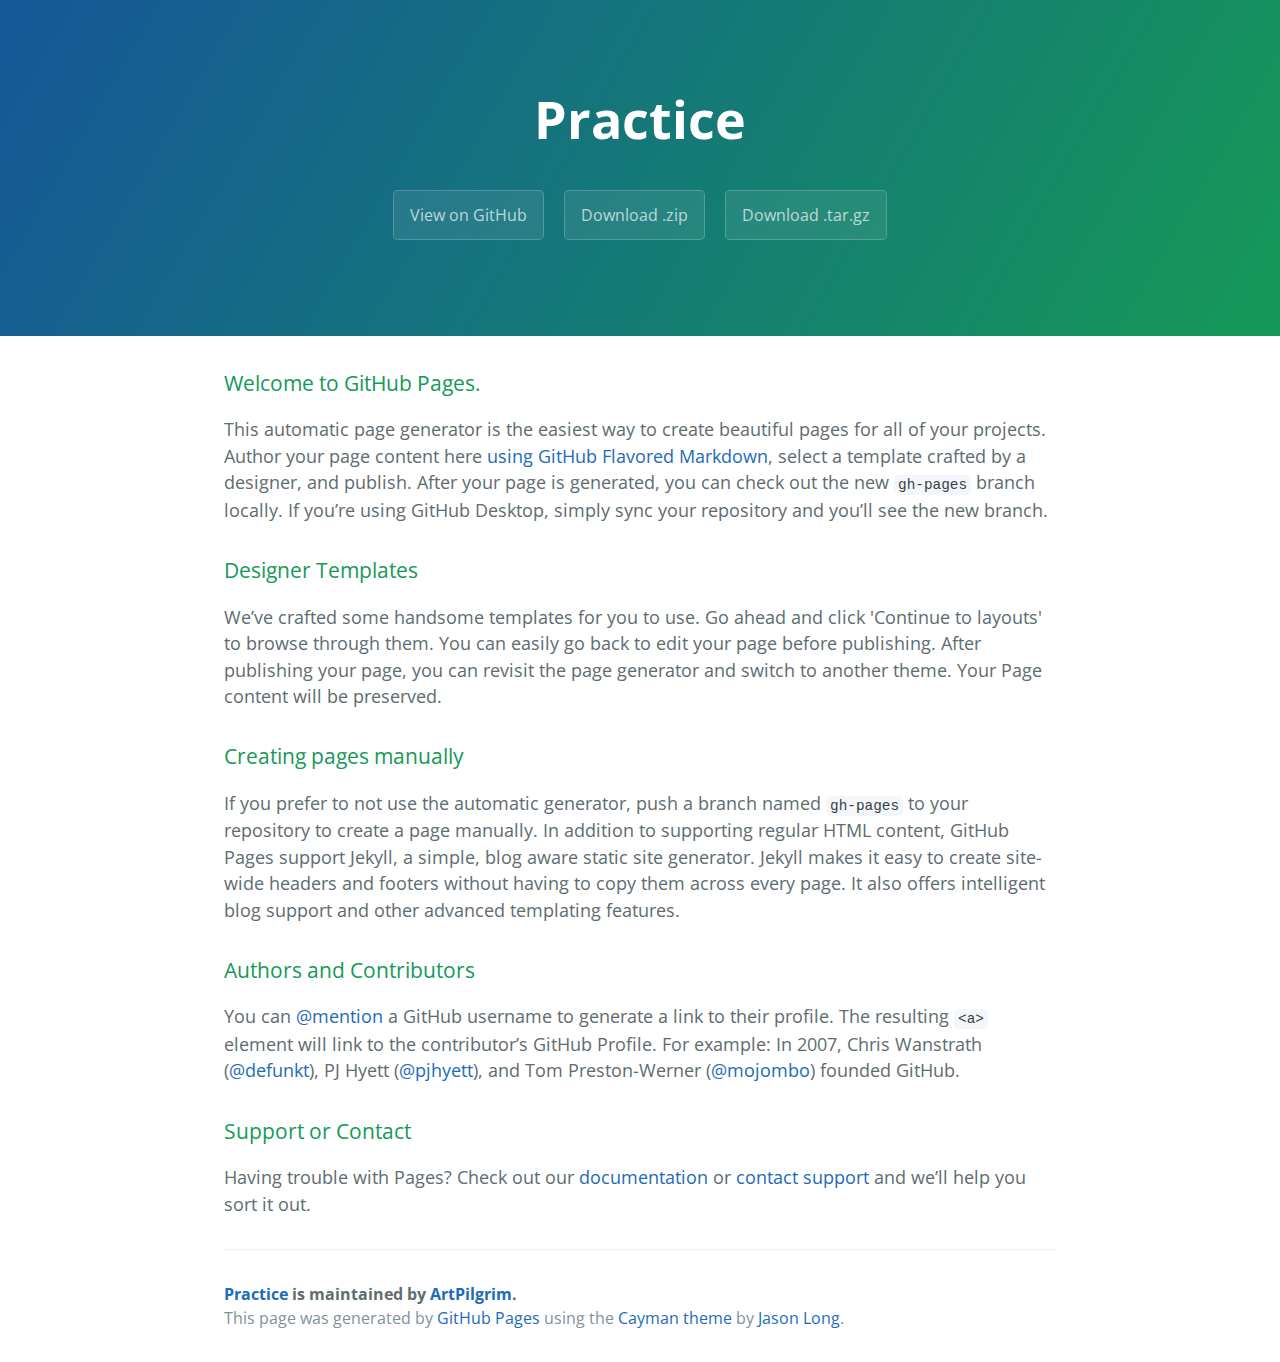
<file: index.html>
<!DOCTYPE html>
<html lang="en-us">
  <head>
    <meta charset="UTF-8">
    <title>Practice by ArtPilgrim</title>
    <meta name="viewport" content="width=device-width, initial-scale=1">
    <link rel="stylesheet" type="text/css" href="stylesheets/normalize.css" media="screen">
    <link href='https://fonts.googleapis.com/css?family=Open+Sans:400,700' rel='stylesheet' type='text/css'>
    <link rel="stylesheet" type="text/css" href="stylesheets/stylesheet.css" media="screen">
    <link rel="stylesheet" type="text/css" href="stylesheets/github-light.css" media="screen">
  </head>
  <body>
    <section class="page-header">
      <h1 class="project-name">Practice</h1>
      <h2 class="project-tagline"></h2>
      <a href="https://github.com/ArtPilgrim/practice" class="btn">View on GitHub</a>
      <a href="https://github.com/ArtPilgrim/practice/zipball/master" class="btn">Download .zip</a>
      <a href="https://github.com/ArtPilgrim/practice/tarball/master" class="btn">Download .tar.gz</a>
    </section>

    <section class="main-content">
      <h3>
<a id="welcome-to-github-pages" class="anchor" href="#welcome-to-github-pages" aria-hidden="true"><span aria-hidden="true" class="octicon octicon-link"></span></a>Welcome to GitHub Pages.</h3>

<p>This automatic page generator is the easiest way to create beautiful pages for all of your projects. Author your page content here <a href="https://guides.github.com/features/mastering-markdown/">using GitHub Flavored Markdown</a>, select a template crafted by a designer, and publish. After your page is generated, you can check out the new <code>gh-pages</code> branch locally. If you’re using GitHub Desktop, simply sync your repository and you’ll see the new branch.</p>

<h3>
<a id="designer-templates" class="anchor" href="#designer-templates" aria-hidden="true"><span aria-hidden="true" class="octicon octicon-link"></span></a>Designer Templates</h3>

<p>We’ve crafted some handsome templates for you to use. Go ahead and click 'Continue to layouts' to browse through them. You can easily go back to edit your page before publishing. After publishing your page, you can revisit the page generator and switch to another theme. Your Page content will be preserved.</p>

<h3>
<a id="creating-pages-manually" class="anchor" href="#creating-pages-manually" aria-hidden="true"><span aria-hidden="true" class="octicon octicon-link"></span></a>Creating pages manually</h3>

<p>If you prefer to not use the automatic generator, push a branch named <code>gh-pages</code> to your repository to create a page manually. In addition to supporting regular HTML content, GitHub Pages support Jekyll, a simple, blog aware static site generator. Jekyll makes it easy to create site-wide headers and footers without having to copy them across every page. It also offers intelligent blog support and other advanced templating features.</p>

<h3>
<a id="authors-and-contributors" class="anchor" href="#authors-and-contributors" aria-hidden="true"><span aria-hidden="true" class="octicon octicon-link"></span></a>Authors and Contributors</h3>

<p>You can <a href="https://help.github.com/articles/basic-writing-and-formatting-syntax/#mentioning-users-and-teams" class="user-mention">@mention</a> a GitHub username to generate a link to their profile. The resulting <code>&lt;a&gt;</code> element will link to the contributor’s GitHub Profile. For example: In 2007, Chris Wanstrath (<a href="https://github.com/defunkt" class="user-mention">@defunkt</a>), PJ Hyett (<a href="https://github.com/pjhyett" class="user-mention">@pjhyett</a>), and Tom Preston-Werner (<a href="https://github.com/mojombo" class="user-mention">@mojombo</a>) founded GitHub.</p>

<h3>
<a id="support-or-contact" class="anchor" href="#support-or-contact" aria-hidden="true"><span aria-hidden="true" class="octicon octicon-link"></span></a>Support or Contact</h3>

<p>Having trouble with Pages? Check out our <a href="https://help.github.com/pages">documentation</a> or <a href="https://github.com/contact">contact support</a> and we’ll help you sort it out.</p>

      <footer class="site-footer">
        <span class="site-footer-owner"><a href="https://github.com/ArtPilgrim/practice">Practice</a> is maintained by <a href="https://github.com/ArtPilgrim">ArtPilgrim</a>.</span>

        <span class="site-footer-credits">This page was generated by <a href="https://pages.github.com">GitHub Pages</a> using the <a href="https://github.com/jasonlong/cayman-theme">Cayman theme</a> by <a href="https://twitter.com/jasonlong">Jason Long</a>.</span>
      </footer>

    </section>

  
  </body>
</html>
</file>
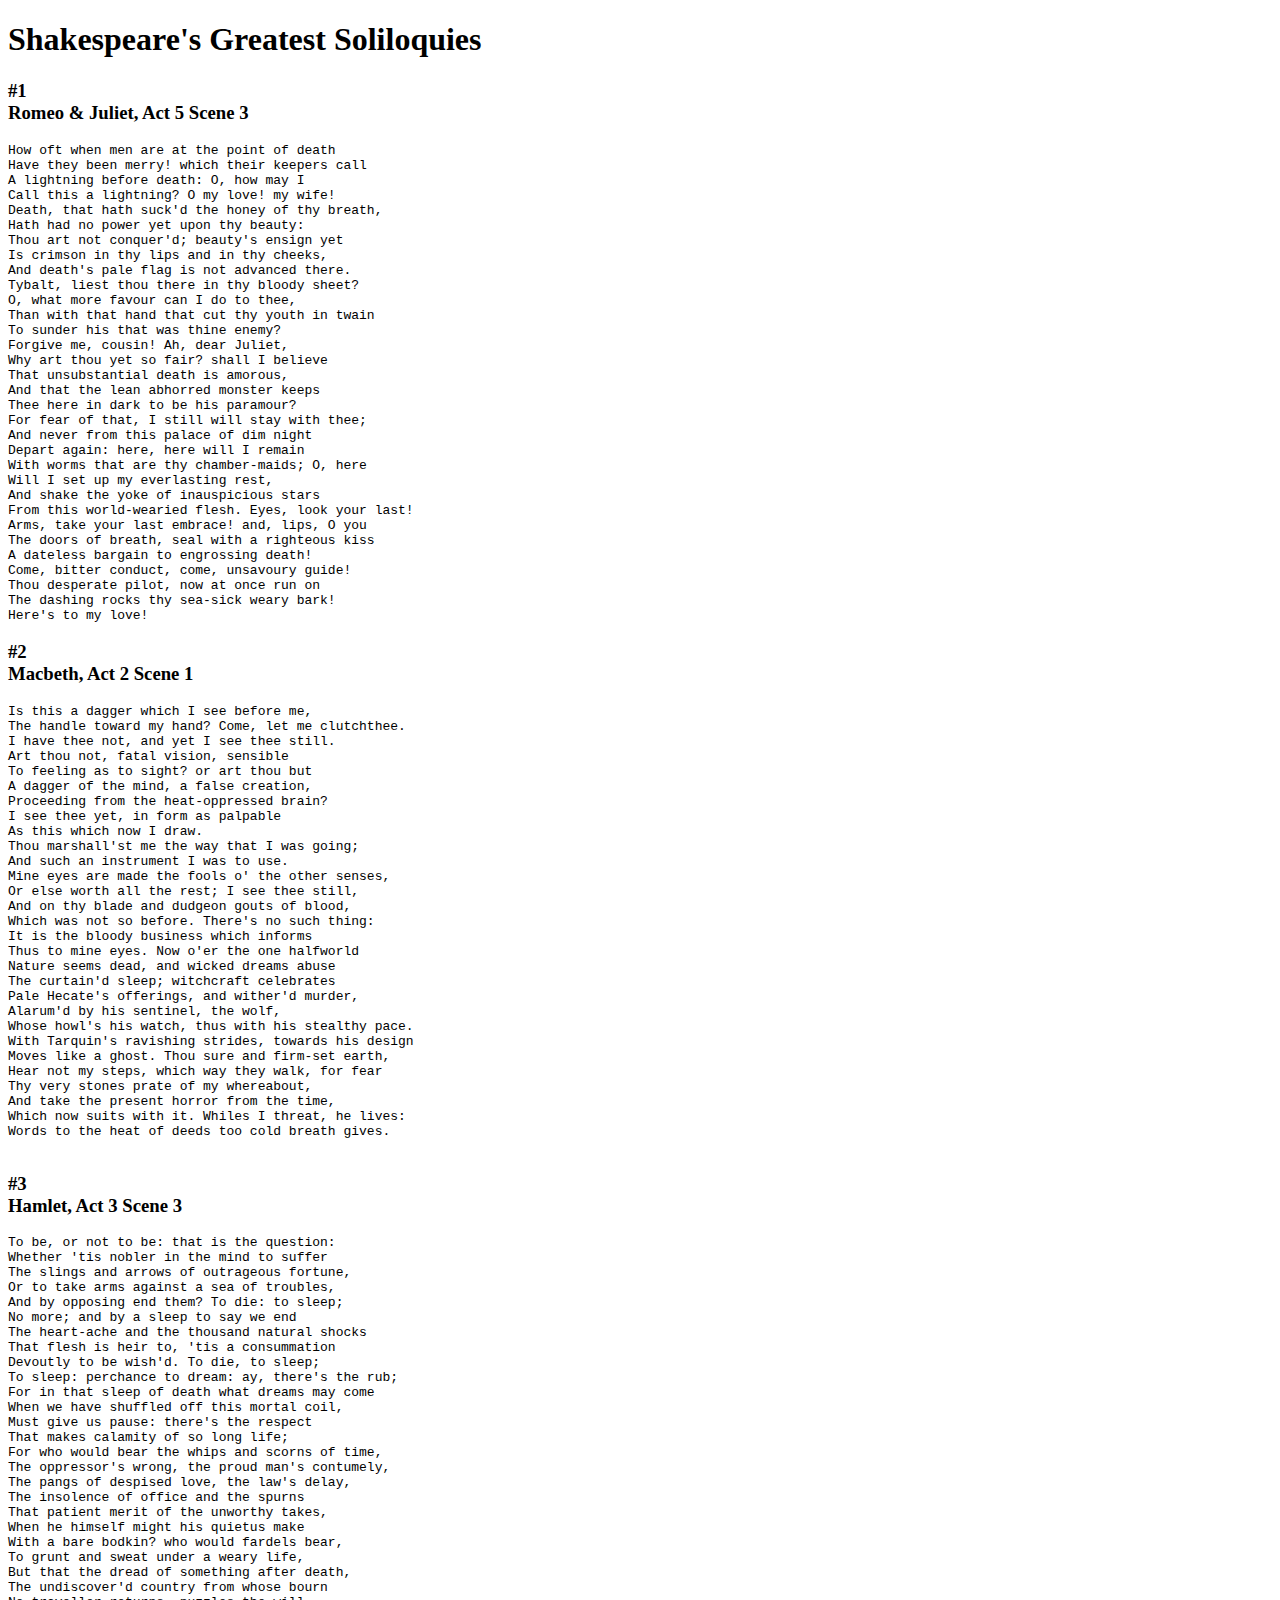
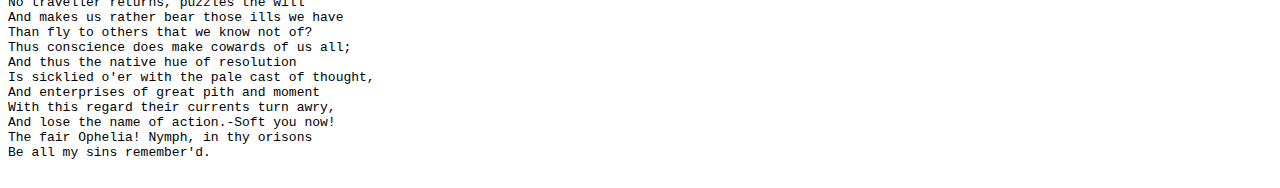
<file: mod2_solution/index.html>
<!DOCTYPE html>
<html>
<head>
  <title>Module 2 Solution</title>
  <link rel="stylesheet" type="css" href="css/style.css">
</head>
<body>
  <h1>Shakespeare's Greatest Soliloquies</h1>
    <div>
  	<section>
	  	<h3 id="title1">#1<br>Romeo &amp; Juliet, Act 5 Scene 3</h3>
	  	<pre>
How oft when men are at the point of death
Have they been merry! which their keepers call
A lightning before death: O, how may I
Call this a lightning? O my love! my wife!
Death, that hath suck'd the honey of thy breath,
Hath had no power yet upon thy beauty:
Thou art not conquer'd; beauty's ensign yet
Is crimson in thy lips and in thy cheeks,
And death's pale flag is not advanced there.
Tybalt, liest thou there in thy bloody sheet?
O, what more favour can I do to thee,
Than with that hand that cut thy youth in twain
To sunder his that was thine enemy?
Forgive me, cousin! Ah, dear Juliet,
Why art thou yet so fair? shall I believe
That unsubstantial death is amorous,
And that the lean abhorred monster keeps
Thee here in dark to be his paramour?
For fear of that, I still will stay with thee;
And never from this palace of dim night
Depart again: here, here will I remain
With worms that are thy chamber-maids; O, here
Will I set up my everlasting rest,
And shake the yoke of inauspicious stars
From this world-wearied flesh. Eyes, look your last!
Arms, take your last embrace! and, lips, O you
The doors of breath, seal with a righteous kiss
A dateless bargain to engrossing death!
Come, bitter conduct, come, unsavoury guide!
Thou desperate pilot, now at once run on
The dashing rocks thy sea-sick weary bark!
Here's to my love!</pre>
	  </section>
	</div>
	<div>
	  <section>
	  	<h3 id="title2">#2<br>Macbeth, Act 2 Scene 1</h3>
	  	<pre>
Is this a dagger which I see before me,
The handle toward my hand? Come, let me clutchthee.
I have thee not, and yet I see thee still.
Art thou not, fatal vision, sensible
To feeling as to sight? or art thou but
A dagger of the mind, a false creation,
Proceeding from the heat-oppressed brain?
I see thee yet, in form as palpable
As this which now I draw.
Thou marshall'st me the way that I was going;
And such an instrument I was to use.
Mine eyes are made the fools o' the other senses,
Or else worth all the rest; I see thee still,
And on thy blade and dudgeon gouts of blood,
Which was not so before. There's no such thing:
It is the bloody business which informs
Thus to mine eyes. Now o'er the one halfworld
Nature seems dead, and wicked dreams abuse
The curtain'd sleep; witchcraft celebrates
Pale Hecate's offerings, and wither'd murder,
Alarum'd by his sentinel, the wolf,
Whose howl's his watch, thus with his stealthy pace.
With Tarquin's ravishing strides, towards his design
Moves like a ghost. Thou sure and firm-set earth,
Hear not my steps, which way they walk, for fear
Thy very stones prate of my whereabout,
And take the present horror from the time,
Which now suits with it. Whiles I threat, he lives:
Words to the heat of deeds too cold breath gives.
	</pre>
	  </section>
	</div>
	<div id="section3">
	  <section>
	  	<h3 id="title3">#3<br>Hamlet, Act 3 Scene 3</h3>
	  	<pre>
To be, or not to be: that is the question:
Whether 'tis nobler in the mind to suffer
The slings and arrows of outrageous fortune,
Or to take arms against a sea of troubles,
And by opposing end them? To die: to sleep;
No more; and by a sleep to say we end
The heart-ache and the thousand natural shocks
That flesh is heir to, 'tis a consummation
Devoutly to be wish'd. To die, to sleep;
To sleep: perchance to dream: ay, there's the rub;
For in that sleep of death what dreams may come
When we have shuffled off this mortal coil,
Must give us pause: there's the respect
That makes calamity of so long life;
For who would bear the whips and scorns of time,
The oppressor's wrong, the proud man's contumely,
The pangs of despised love, the law's delay,
The insolence of office and the spurns
That patient merit of the unworthy takes,
When he himself might his quietus make
With a bare bodkin? who would fardels bear,
To grunt and sweat under a weary life,
But that the dread of something after death,
The undiscover'd country from whose bourn
No traveller returns, puzzles the will
And makes us rather bear those ills we have
Than fly to others that we know not of?
Thus conscience does make cowards of us all;
And thus the native hue of resolution
Is sicklied o'er with the pale cast of thought,
And enterprises of great pith and moment
With this regard their currents turn awry,
And lose the name of action.-Soft you now!
The fair Ophelia! Nymph, in thy orisons
Be all my sins remember'd.
	</pre>
	  </section>
	</div>
</body>
</html>
</file>
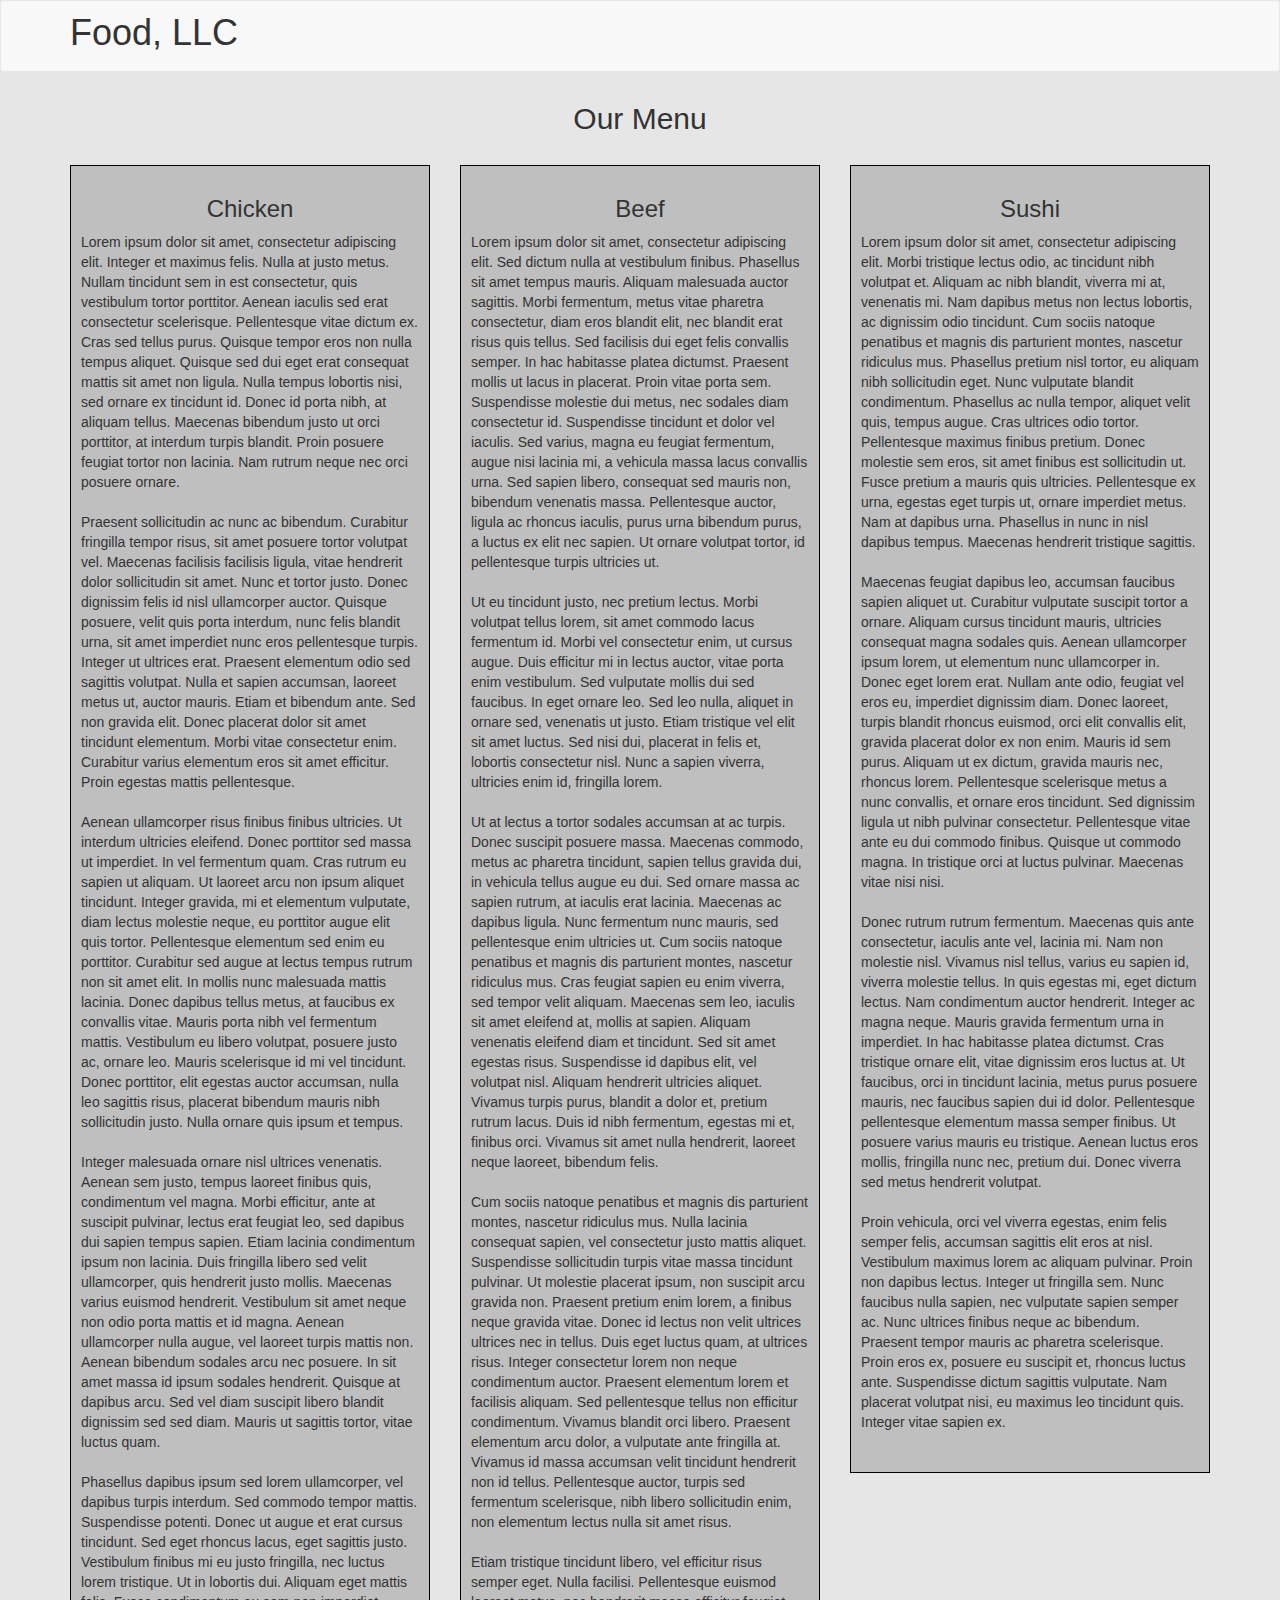
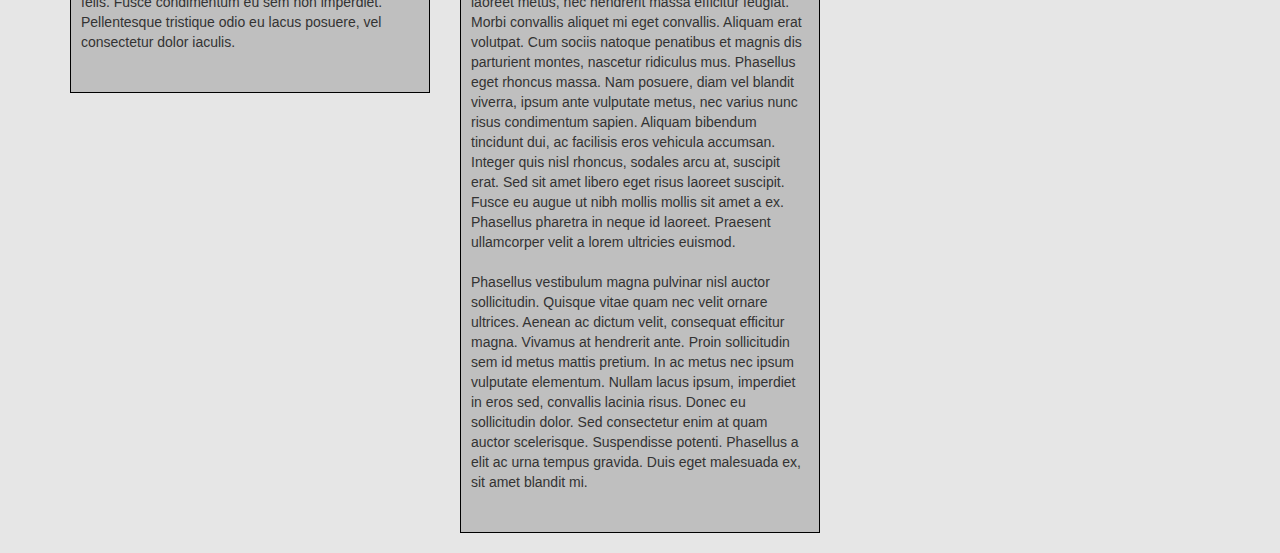
<file: mod3_solution/index.html>
<!DOCTYPE html>
<html lang="en">
<head>
	<meta charset="utf-8">
	<meta http-equiv="X-UA-Compatible" content="IE=ege">
	<meta name="viewport" content="width = device-width, initial-scale = 1">

	<title>Mod3_Solution</title>

	<link rel="stylesheet" type="text/css" href="css/bootstrap.css">
	<link rel="stylesheet" type="text/css" href="css/style.css">

</head>
<body>
	<header>
		<nav id="header-nav" class="navbar navbar-default">
			<div class="container">
				<div class="navbar-header">
					<h1>Food, LLC</h1>
				</div>

				<button type="button" class="navbar-toggle collapsed" data-toggle="collapse" data-target="#collapsable-nav" aria-expanded="false">
					<span class="glyphicon glyphicon-menu-down"></span>
				</button>
			</div>

				<div id="collapsable-nav" class="collapse navbar-collapse">
					<ul id="nav-list" class="nav navbar-nav navbar-right hidden-sm hidden-md hidden-lg">
						<li>
							<a href="#chicken">Chicken</a>
						</li>
						<li>
							<a href="#beef">Beef</a>
						</li>
						<li>
							<a href="#sushi">Sushi</a>
						</li>
					</ul>
				</div>
		</nav>
	</header>
	<div id="articles" class="container">
		<h2 class="text-center">Our Menu</h2>
		<div class="row">
			<div class="col-lg-4 col-md-4 col-sm-6 col-xs-12">
				<article id="chicken">
					<h3 class="text-center">Chicken</h3>
					<p>
		Lorem ipsum dolor sit amet, consectetur adipiscing elit. Integer et maximus felis. Nulla at justo metus. Nullam tincidunt sem in est consectetur, quis vestibulum tortor porttitor. Aenean iaculis sed erat consectetur scelerisque. Pellentesque vitae dictum ex. Cras sed tellus purus. Quisque tempor eros non nulla tempus aliquet. Quisque sed dui eget erat consequat mattis sit amet non ligula. Nulla tempus lobortis nisi, sed ornare ex tincidunt id. Donec id porta nibh, at aliquam tellus. Maecenas bibendum justo ut orci porttitor, at interdum turpis blandit. Proin posuere feugiat tortor non lacinia. Nam rutrum neque nec orci posuere ornare.<br><br>

		Praesent sollicitudin ac nunc ac bibendum. Curabitur fringilla tempor risus, sit amet posuere tortor volutpat vel. Maecenas facilisis facilisis ligula, vitae hendrerit dolor sollicitudin sit amet. Nunc et tortor justo. Donec dignissim felis id nisl ullamcorper auctor. Quisque posuere, velit quis porta interdum, nunc felis blandit urna, sit amet imperdiet nunc eros pellentesque turpis. Integer ut ultrices erat. Praesent elementum odio sed sagittis volutpat. Nulla et sapien accumsan, laoreet metus ut, auctor mauris. Etiam et bibendum ante. Sed non gravida elit. Donec placerat dolor sit amet tincidunt elementum. Morbi vitae consectetur enim. Curabitur varius elementum eros sit amet efficitur. Proin egestas mattis pellentesque.<br><br>

		Aenean ullamcorper risus finibus finibus ultricies. Ut interdum ultricies eleifend. Donec porttitor sed massa ut imperdiet. In vel fermentum quam. Cras rutrum eu sapien ut aliquam. Ut laoreet arcu non ipsum aliquet tincidunt. Integer gravida, mi et elementum vulputate, diam lectus molestie neque, eu porttitor augue elit quis tortor. Pellentesque elementum sed enim eu porttitor. Curabitur sed augue at lectus tempus rutrum non sit amet elit. In mollis nunc malesuada mattis lacinia. Donec dapibus tellus metus, at faucibus ex convallis vitae. Mauris porta nibh vel fermentum mattis. Vestibulum eu libero volutpat, posuere justo ac, ornare leo. Mauris scelerisque id mi vel tincidunt. Donec porttitor, elit egestas auctor accumsan, nulla leo sagittis risus, placerat bibendum mauris nibh sollicitudin justo. Nulla ornare quis ipsum et tempus.<br><br>

		Integer malesuada ornare nisl ultrices venenatis. Aenean sem justo, tempus laoreet finibus quis, condimentum vel magna. Morbi efficitur, ante at suscipit pulvinar, lectus erat feugiat leo, sed dapibus dui sapien tempus sapien. Etiam lacinia condimentum ipsum non lacinia. Duis fringilla libero sed velit ullamcorper, quis hendrerit justo mollis. Maecenas varius euismod hendrerit. Vestibulum sit amet neque non odio porta mattis et id magna. Aenean ullamcorper nulla augue, vel laoreet turpis mattis non. Aenean bibendum sodales arcu nec posuere. In sit amet massa id ipsum sodales hendrerit. Quisque at dapibus arcu. Sed vel diam suscipit libero blandit dignissim sed sed diam. Mauris ut sagittis tortor, vitae luctus quam.<br><br>

		Phasellus dapibus ipsum sed lorem ullamcorper, vel dapibus turpis interdum. Sed commodo tempor mattis. Suspendisse potenti. Donec ut augue et erat cursus tincidunt. Sed eget rhoncus lacus, eget sagittis justo. Vestibulum finibus mi eu justo fringilla, nec luctus lorem tristique. Ut in lobortis dui. Aliquam eget mattis felis. Fusce condimentum eu sem non imperdiet. Pellentesque tristique odio eu lacus posuere, vel consectetur dolor iaculis.<br><br></p>
				</article>
			</div>
			<div  class="col-lg-4 col-md-4 col-sm-6 col-xs-12">
				<article id="beef">
					<h3 class="text-center">Beef</h3>
					<p>
		Lorem ipsum dolor sit amet, consectetur adipiscing elit. Sed dictum nulla at vestibulum finibus. Phasellus sit amet tempus mauris. Aliquam malesuada auctor sagittis. Morbi fermentum, metus vitae pharetra consectetur, diam eros blandit elit, nec blandit erat risus quis tellus. Sed facilisis dui eget felis convallis semper. In hac habitasse platea dictumst. Praesent mollis ut lacus in placerat. Proin vitae porta sem. Suspendisse molestie dui metus, nec sodales diam consectetur id. Suspendisse tincidunt et dolor vel iaculis. Sed varius, magna eu feugiat fermentum, augue nisi lacinia mi, a vehicula massa lacus convallis urna. Sed sapien libero, consequat sed mauris non, bibendum venenatis massa. Pellentesque auctor, ligula ac rhoncus iaculis, purus urna bibendum purus, a luctus ex elit nec sapien. Ut ornare volutpat tortor, id pellentesque turpis ultricies ut.<br><br>

		Ut eu tincidunt justo, nec pretium lectus. Morbi volutpat tellus lorem, sit amet commodo lacus fermentum id. Morbi vel consectetur enim, ut cursus augue. Duis efficitur mi in lectus auctor, vitae porta enim vestibulum. Sed vulputate mollis dui sed faucibus. In eget ornare leo. Sed leo nulla, aliquet in ornare sed, venenatis ut justo. Etiam tristique vel elit sit amet luctus. Sed nisi dui, placerat in felis et, lobortis consectetur nisl. Nunc a sapien viverra, ultricies enim id, fringilla lorem.<br><br>

		Ut at lectus a tortor sodales accumsan at ac turpis. Donec suscipit posuere massa. Maecenas commodo, metus ac pharetra tincidunt, sapien tellus gravida dui, in vehicula tellus augue eu dui. Sed ornare massa ac sapien rutrum, at iaculis erat lacinia. Maecenas ac dapibus ligula. Nunc fermentum nunc mauris, sed pellentesque enim ultricies ut. Cum sociis natoque penatibus et magnis dis parturient montes, nascetur ridiculus mus. Cras feugiat sapien eu enim viverra, sed tempor velit aliquam. Maecenas sem leo, iaculis sit amet eleifend at, mollis at sapien. Aliquam venenatis eleifend diam et tincidunt. Sed sit amet egestas risus. Suspendisse id dapibus elit, vel volutpat nisl. Aliquam hendrerit ultricies aliquet. Vivamus turpis purus, blandit a dolor et, pretium rutrum lacus. Duis id nibh fermentum, egestas mi et, finibus orci. Vivamus sit amet nulla hendrerit, laoreet neque laoreet, bibendum felis.<br><br>

		Cum sociis natoque penatibus et magnis dis parturient montes, nascetur ridiculus mus. Nulla lacinia consequat sapien, vel consectetur justo mattis aliquet. Suspendisse sollicitudin turpis vitae massa tincidunt pulvinar. Ut molestie placerat ipsum, non suscipit arcu gravida non. Praesent pretium enim lorem, a finibus neque gravida vitae. Donec id lectus non velit ultrices ultrices nec in tellus. Duis eget luctus quam, at ultrices risus. Integer consectetur lorem non neque condimentum auctor. Praesent elementum lorem et facilisis aliquam. Sed pellentesque tellus non efficitur condimentum. Vivamus blandit orci libero. Praesent elementum arcu dolor, a vulputate ante fringilla at. Vivamus id massa accumsan velit tincidunt hendrerit non id tellus. Pellentesque auctor, turpis sed fermentum scelerisque, nibh libero sollicitudin enim, non elementum lectus nulla sit amet risus.<br><br>

		Etiam tristique tincidunt libero, vel efficitur risus semper eget. Nulla facilisi. Pellentesque euismod laoreet metus, nec hendrerit massa efficitur feugiat. Morbi convallis aliquet mi eget convallis. Aliquam erat volutpat. Cum sociis natoque penatibus et magnis dis parturient montes, nascetur ridiculus mus. Phasellus eget rhoncus massa. Nam posuere, diam vel blandit viverra, ipsum ante vulputate metus, nec varius nunc risus condimentum sapien. Aliquam bibendum tincidunt dui, ac facilisis eros vehicula accumsan. Integer quis nisl rhoncus, sodales arcu at, suscipit erat. Sed sit amet libero eget risus laoreet suscipit. Fusce eu augue ut nibh mollis mollis sit amet a ex. Phasellus pharetra in neque id laoreet. Praesent ullamcorper velit a lorem ultricies euismod.<br><br>

		Phasellus vestibulum magna pulvinar nisl auctor sollicitudin. Quisque vitae quam nec velit ornare ultrices. Aenean ac dictum velit, consequat efficitur magna. Vivamus at hendrerit ante. Proin sollicitudin sem id metus mattis pretium. In ac metus nec ipsum vulputate elementum. Nullam lacus ipsum, imperdiet in eros sed, convallis lacinia risus. Donec eu sollicitudin dolor. Sed consectetur enim at quam auctor scelerisque. Suspendisse potenti. Phasellus a elit ac urna tempus gravida. Duis eget malesuada ex, sit amet blandit mi.<br><br></p>
				</article>
			</div>
			<div  class="col-lg-4 col-md-4 col-sm-12 col-xs-12">
				<article id="sushi">
					<h3 class="text-center">Sushi</h3>
					<p>
		Lorem ipsum dolor sit amet, consectetur adipiscing elit. Morbi tristique lectus odio, ac tincidunt nibh volutpat et. Aliquam ac nibh blandit, viverra mi at, venenatis mi. Nam dapibus metus non lectus lobortis, ac dignissim odio tincidunt. Cum sociis natoque penatibus et magnis dis parturient montes, nascetur ridiculus mus. Phasellus pretium nisl tortor, eu aliquam nibh sollicitudin eget. Nunc vulputate blandit condimentum. Phasellus ac nulla tempor, aliquet velit quis, tempus augue. Cras ultrices odio tortor. Pellentesque maximus finibus pretium. Donec molestie sem eros, sit amet finibus est sollicitudin ut. Fusce pretium a mauris quis ultricies. Pellentesque ex urna, egestas eget turpis ut, ornare imperdiet metus. Nam at dapibus urna. Phasellus in nunc in nisl dapibus tempus. Maecenas hendrerit tristique sagittis.<br><br>

		Maecenas feugiat dapibus leo, accumsan faucibus sapien aliquet ut. Curabitur vulputate suscipit tortor a ornare. Aliquam cursus tincidunt mauris, ultricies consequat magna sodales quis. Aenean ullamcorper ipsum lorem, ut elementum nunc ullamcorper in. Donec eget lorem erat. Nullam ante odio, feugiat vel eros eu, imperdiet dignissim diam. Donec laoreet, turpis blandit rhoncus euismod, orci elit convallis elit, gravida placerat dolor ex non enim. Mauris id sem purus. Aliquam ut ex dictum, gravida mauris nec, rhoncus lorem. Pellentesque scelerisque metus a nunc convallis, et ornare eros tincidunt. Sed dignissim ligula ut nibh pulvinar consectetur. Pellentesque vitae ante eu dui commodo finibus. Quisque ut commodo magna. In tristique orci at luctus pulvinar. Maecenas vitae nisi nisi.<br><br>

		Donec rutrum rutrum fermentum. Maecenas quis ante consectetur, iaculis ante vel, lacinia mi. Nam non molestie nisl. Vivamus nisl tellus, varius eu sapien id, viverra molestie tellus. In quis egestas mi, eget dictum lectus. Nam condimentum auctor hendrerit. Integer ac magna neque. Mauris gravida fermentum urna in imperdiet. In hac habitasse platea dictumst. Cras tristique ornare elit, vitae dignissim eros luctus at. Ut faucibus, orci in tincidunt lacinia, metus purus posuere mauris, nec faucibus sapien dui id dolor. Pellentesque pellentesque elementum massa semper finibus. Ut posuere varius mauris eu tristique. Aenean luctus eros mollis, fringilla nunc nec, pretium dui. Donec viverra sed metus hendrerit volutpat.<br><br>

		Proin vehicula, orci vel viverra egestas, enim felis semper felis, accumsan sagittis elit eros at nisl. Vestibulum maximus lorem ac aliquam pulvinar. Proin non dapibus lectus. Integer ut fringilla sem. Nunc faucibus nulla sapien, nec vulputate sapien semper ac. Nunc ultrices finibus neque ac bibendum. Praesent tempor mauris ac pharetra scelerisque. Proin eros ex, posuere eu suscipit et, rhoncus luctus ante. Suspendisse dictum sagittis vulputate. Nam placerat volutpat nisi, eu maximus leo tincidunt quis. Integer vitae sapien ex.<br><br></p>
				</article>
			</div>
		</div>
	</div>
	<script src="js/jquery-2.2.3.min.js"></script>
	<script src="js/bootstrap.min.js"></script>
</body>
</html>
</file>
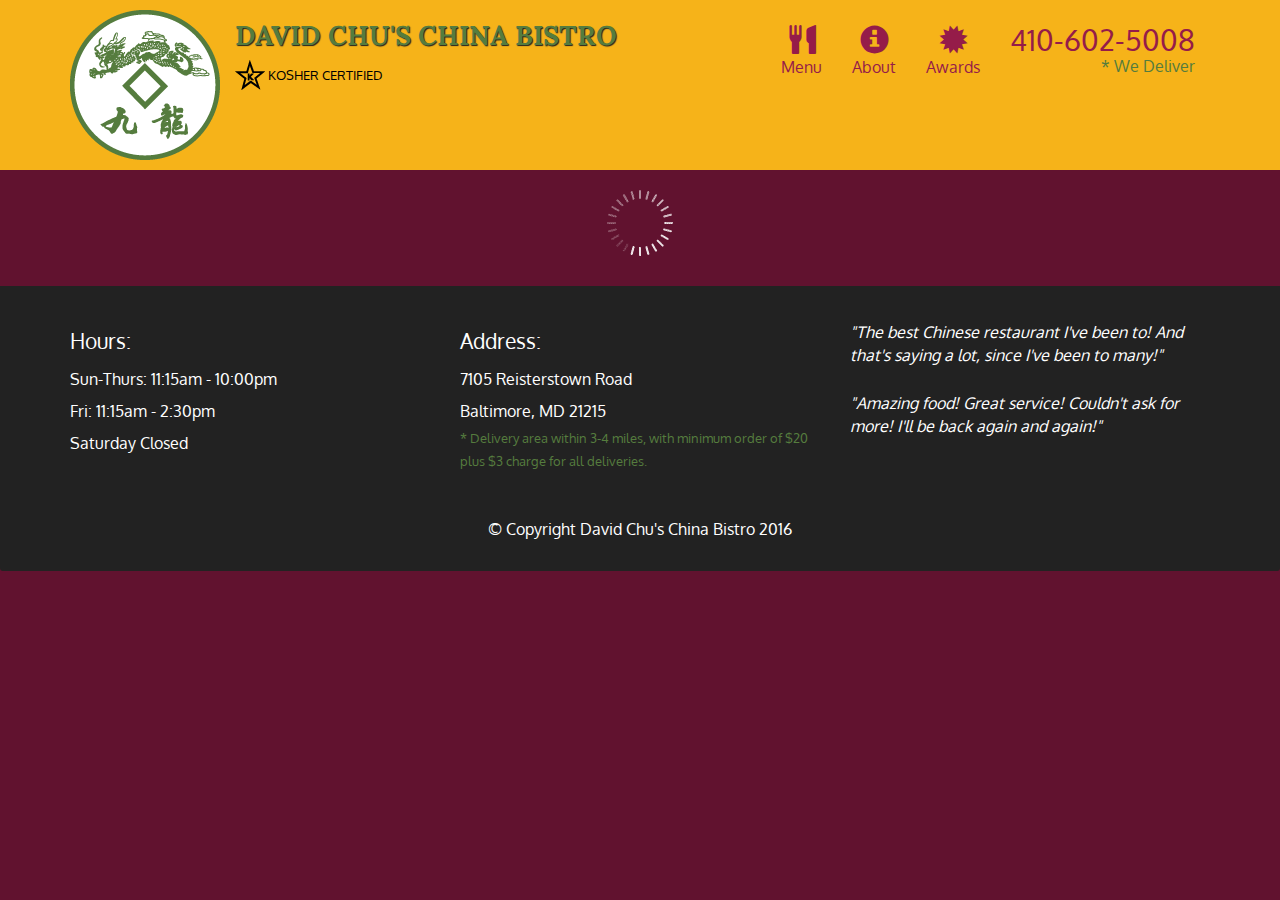
<file: mod4_solution/index.html>
<!doctype html>
<html lang="en">
  <head>
    <meta charset="utf-8">
    <meta http-equiv="X-UA-Compatible" content="IE=edge">
    <meta name="viewport" content="width=device-width, initial-scale=1">
    <title>David Chu's China Bistro</title>
    <link rel="stylesheet" href="css/bootstrap.min.css">
    <link rel="stylesheet" href="css/styles.css">
    <link href='https://fonts.googleapis.com/css?family=Oxygen:400,300,700' rel='stylesheet' type='text/css'>
    <link href='https://fonts.googleapis.com/css?family=Lora' rel='stylesheet' type='text/css'>
  </head>
<body>
  <header>
    <nav id="header-nav" class="navbar navbar-default">
      <div class="container">
        <div class="navbar-header">
          <a href="index.html" class="pull-left visible-md visible-lg">
            <div id="logo-img" alt="Logo image"></div>
          </a>

          <div class="navbar-brand">
            <a href="index.html"><h1>David Chu's China Bistro</h1></a>
            <p>
              <img src="images/star-k-logo.png" alt="Kosher certification">
              <span>Kosher Certified</span>
            </p>
          </div>

          <button id="navbarToggle" type="button" class="navbar-toggle collapsed" data-toggle="collapse" data-target="#collapsable-nav" aria-expanded="false">
            <span class="sr-only">Toggle navigation</span>
            <span class="icon-bar"></span>
            <span class="icon-bar"></span>
            <span class="icon-bar"></span>
          </button>
        </div>
        
        <div id="collapsable-nav" class="collapse navbar-collapse">
           <ul id="nav-list" class="nav navbar-nav navbar-right">
            <li id="navHomeButton" class="visible-xs active">
              <a href="index.html">
                <span class="glyphicon glyphicon-home"></span> Home</a>
            </li>
            <li id="navMenuButton">
              <a href="#" onclick="$dc.loadMenuCategories();">
                <span class="glyphicon glyphicon-cutlery"></span><br class="hidden-xs"> Menu</a>
            </li>
            <li>
              <a href="#">
                <span class="glyphicon glyphicon-info-sign"></span><br class="hidden-xs"> About</a>
            </li>
            <li>
              <a href="#">
                <span class="glyphicon glyphicon-certificate"></span><br class="hidden-xs"> Awards</a>
            </li>
            <li id="phone" class="hidden-xs">
              <a href="tel:410-602-5008">
                <span>410-602-5008</span></a><div>* We Deliver</div>
            </li>
          </ul><!-- #nav-list -->
        </div><!-- .collapse .navbar-collapse -->
      </div><!-- .container -->
    </nav><!-- #header-nav -->
  </header>

  <div id="call-btn" class="visible-xs">
    <a class="btn" href="tel:410-602-5008">
    <span class="glyphicon glyphicon-earphone"></span>
    410-602-5008
    </a>
  </div>
  <div id="xs-deliver" class="text-center visible-xs">* We Deliver</div>

  <div id="main-content" class="container"></div>

  <footer class="panel-footer">
    <div class="container">
      <div class="row">
        <section id="hours" class="col-sm-4">
          <span>Hours:</span><br>
          Sun-Thurs: 11:15am - 10:00pm<br>
          Fri: 11:15am - 2:30pm<br>
          Saturday Closed
          <hr class="visible-xs">
        </section>
        <section id="address" class="col-sm-4">
          <span>Address:</span><br>
          7105 Reisterstown Road<br>
          Baltimore, MD 21215
          <p>* Delivery area within 3-4 miles, with minimum order of $20 plus $3 charge for all deliveries.</p>
          <hr class="visible-xs">
        </section>
        <section id="testimonials" class="col-sm-4">
          <p>"The best Chinese restaurant I've been to! And that's saying a lot, since I've been to many!"</p>
          <p>"Amazing food! Great service! Couldn't ask for more! I'll be back again and again!"</p>
        </section>
      </div>
      <div class="text-center">&copy; Copyright David Chu's China Bistro 2016</div>
    </div>
  </footer>

  <!-- jQuery (Bootstrap JS plugins depend on it) -->
  <script src="js/jquery-2.1.4.min.js"></script>
  <script src="js/bootstrap.min.js"></script>
  <script src="js/ajax-utils.js"></script>
  <script src="js/script.js"></script>
</body>
</html>
</file>
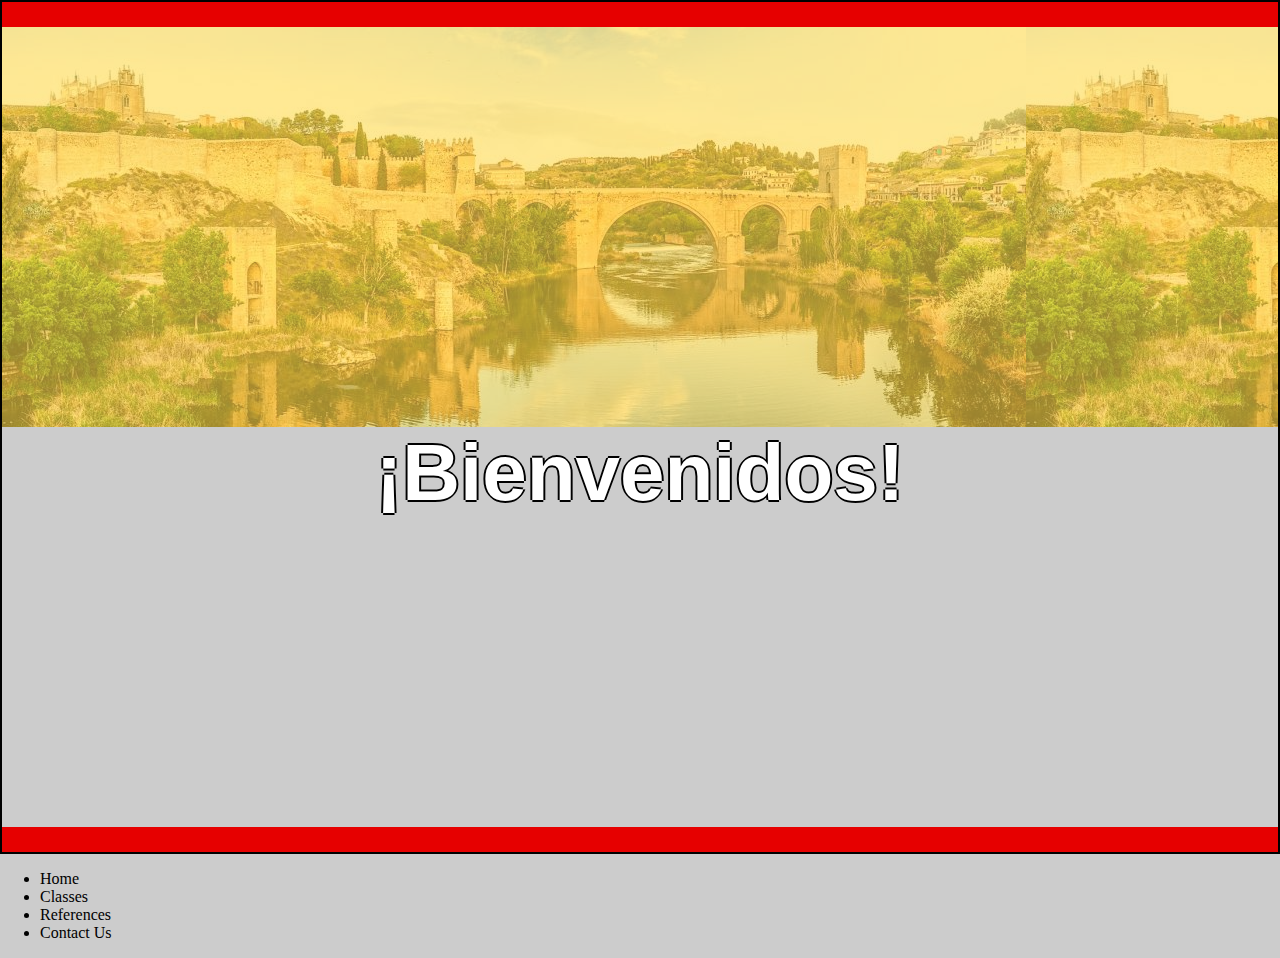
<file: SpanishGames/SpanishGames.html>
<!DOCTYPE html lang="en-US">
<html>
<head>
    <title>Learn Spanish with Games!</title>
    <meta charset="utf-8">
    <link rel="stylesheet" type="text/css" href="style.css">
</head>
	<body>
	  <header>
	  	<div id="flagtop"></div>
	  	<div id="layer"></div>
	  	<div id="flagmid"></div>
	  	<h1 id="text">&iexcl;Bienvenidos!</h1>
	  	<div id="flagbottom"></div>
	  </header>
	  <nav>
	  	<ul>
	  		<li>Home</li>
	  		<li>Classes</li>
	  		<li>References</li>
	  		<li>Contact Us</li>
	  	</ul>
	  </nav>
	</body>
</html>
</file>
<file: stylesheets/stylesheet.css>
* {
  box-sizing: border-box; }

body {
  padding: 0;
  margin: 0;
  font-family: "Open Sans", "Helvetica Neue", Helvetica, Arial, sans-serif;
  font-size: 16px;
  line-height: 1.5;
  color: #606c71; }

a {
  color: #1e6bb8;
  text-decoration: none; }
  a:hover {
    text-decoration: underline; }

.btn {
  display: inline-block;
  margin-bottom: 1rem;
  color: rgba(255, 255, 255, 0.7);
  background-color: rgba(255, 255, 255, 0.08);
  border-color: rgba(255, 255, 255, 0.2);
  border-style: solid;
  border-width: 1px;
  border-radius: 0.3rem;
  transition: color 0.2s, background-color 0.2s, border-color 0.2s; }
  .btn + .btn {
    margin-left: 1rem; }

.btn:hover {
  color: rgba(255, 255, 255, 0.8);
  text-decoration: none;
  background-color: rgba(255, 255, 255, 0.2);
  border-color: rgba(255, 255, 255, 0.3); }

@media screen and (min-width: 64em) {
  .btn {
    padding: 0.75rem 1rem; } }

@media screen and (min-width: 42em) and (max-width: 64em) {
  .btn {
    padding: 0.6rem 0.9rem;
    font-size: 0.9rem; } }

@media screen and (max-width: 42em) {
  .btn {
    display: block;
    width: 100%;
    padding: 0.75rem;
    font-size: 0.9rem; }
    .btn + .btn {
      margin-top: 1rem;
      margin-left: 0; } }

.page-header {
  color: #fff;
  text-align: center;
  background-color: #159957;
  background-image: linear-gradient(120deg, #155799, #159957); }

@media screen and (min-width: 64em) {
  .page-header {
    padding: 5rem 6rem; } }

@media screen and (min-width: 42em) and (max-width: 64em) {
  .page-header {
    padding: 3rem 4rem; } }

@media screen and (max-width: 42em) {
  .page-header {
    padding: 2rem 1rem; } }

.project-name {
  margin-top: 0;
  margin-bottom: 0.1rem; }

@media screen and (min-width: 64em) {
  .project-name {
    font-size: 3.25rem; } }

@media screen and (min-width: 42em) and (max-width: 64em) {
  .project-name {
    font-size: 2.25rem; } }

@media screen and (max-width: 42em) {
  .project-name {
    font-size: 1.75rem; } }

.project-tagline {
  margin-bottom: 2rem;
  font-weight: normal;
  opacity: 0.7; }

@media screen and (min-width: 64em) {
  .project-tagline {
    font-size: 1.25rem; } }

@media screen and (min-width: 42em) and (max-width: 64em) {
  .project-tagline {
    font-size: 1.15rem; } }

@media screen and (max-width: 42em) {
  .project-tagline {
    font-size: 1rem; } }

.main-content :first-child {
  margin-top: 0; }
.main-content img {
  max-width: 100%; }
.main-content h1, .main-content h2, .main-content h3, .main-content h4, .main-content h5, .main-content h6 {
  margin-top: 2rem;
  margin-bottom: 1rem;
  font-weight: normal;
  color: #159957; }
.main-content p {
  margin-bottom: 1em; }
.main-content code {
  padding: 2px 4px;
  font-family: Consolas, "Liberation Mono", Menlo, Courier, monospace;
  font-size: 0.9rem;
  color: #383e41;
  background-color: #f3f6fa;
  border-radius: 0.3rem; }
.main-content pre {
  padding: 0.8rem;
  margin-top: 0;
  margin-bottom: 1rem;
  font: 1rem Consolas, "Liberation Mono", Menlo, Courier, monospace;
  color: #567482;
  word-wrap: normal;
  background-color: #f3f6fa;
  border: solid 1px #dce6f0;
  border-radius: 0.3rem; }
  .main-content pre > code {
    padding: 0;
    margin: 0;
    font-size: 0.9rem;
    color: #567482;
    word-break: normal;
    white-space: pre;
    background: transparent;
    border: 0; }
.main-content .highlight {
  margin-bottom: 1rem; }
  .main-content .highlight pre {
    margin-bottom: 0;
    word-break: normal; }
.main-content .highlight pre, .main-content pre {
  padding: 0.8rem;
  overflow: auto;
  font-size: 0.9rem;
  line-height: 1.45;
  border-radius: 0.3rem; }
.main-content pre code, .main-content pre tt {
  display: inline;
  max-width: initial;
  padding: 0;
  margin: 0;
  overflow: initial;
  line-height: inherit;
  word-wrap: normal;
  background-color: transparent;
  border: 0; }
  .main-content pre code:before, .main-content pre code:after, .main-content pre tt:before, .main-content pre tt:after {
    content: normal; }
.main-content ul, .main-content ol {
  margin-top: 0; }
.main-content blockquote {
  padding: 0 1rem;
  margin-left: 0;
  color: #819198;
  border-left: 0.3rem solid #dce6f0; }
  .main-content blockquote > :first-child {
    margin-top: 0; }
  .main-content blockquote > :last-child {
    margin-bottom: 0; }
.main-content table {
  display: block;
  width: 100%;
  overflow: auto;
  word-break: normal;
  word-break: keep-all; }
  .main-content table th {
    font-weight: bold; }
  .main-content table th, .main-content table td {
    padding: 0.5rem 1rem;
    border: 1px solid #e9ebec; }
.main-content dl {
  padding: 0; }
  .main-content dl dt {
    padding: 0;
    margin-top: 1rem;
    font-size: 1rem;
    font-weight: bold; }
  .main-content dl dd {
    padding: 0;
    margin-bottom: 1rem; }
.main-content hr {
  height: 2px;
  padding: 0;
  margin: 1rem 0;
  background-color: #eff0f1;
  border: 0; }

@media screen and (min-width: 64em) {
  .main-content {
    max-width: 64rem;
    padding: 2rem 6rem;
    margin: 0 auto;
    font-size: 1.1rem; } }

@media screen and (min-width: 42em) and (max-width: 64em) {
  .main-content {
    padding: 2rem 4rem;
    font-size: 1.1rem; } }

@media screen and (max-width: 42em) {
  .main-content {
    padding: 2rem 1rem;
    font-size: 1rem; } }

.site-footer {
  padding-top: 2rem;
  margin-top: 2rem;
  border-top: solid 1px #eff0f1; }

.site-footer-owner {
  display: block;
  font-weight: bold; }

.site-footer-credits {
  color: #819198; }

@media screen and (min-width: 64em) {
  .site-footer {
    font-size: 1rem; } }

@media screen and (min-width: 42em) and (max-width: 64em) {
  .site-footer {
    font-size: 1rem; } }

@media screen and (max-width: 42em) {
  .site-footer {
    font-size: 0.9rem; } }
</file>
<file: stylesheets/github-light.css>
/*
The MIT License (MIT)

Copyright (c) 2015 GitHub, Inc.

Permission is hereby granted, free of charge, to any person obtaining a copy
of this software and associated documentation files (the "Software"), to deal
in the Software without restriction, including without limitation the rights
to use, copy, modify, merge, publish, distribute, sublicense, and/or sell
copies of the Software, and to permit persons to whom the Software is
furnished to do so, subject to the following conditions:

The above copyright notice and this permission notice shall be included in all
copies or substantial portions of the Software.

THE SOFTWARE IS PROVIDED "AS IS", WITHOUT WARRANTY OF ANY KIND, EXPRESS OR
IMPLIED, INCLUDING BUT NOT LIMITED TO THE WARRANTIES OF MERCHANTABILITY,
FITNESS FOR A PARTICULAR PURPOSE AND NONINFRINGEMENT. IN NO EVENT SHALL THE
AUTHORS OR COPYRIGHT HOLDERS BE LIABLE FOR ANY CLAIM, DAMAGES OR OTHER
LIABILITY, WHETHER IN AN ACTION OF CONTRACT, TORT OR OTHERWISE, ARISING FROM,
OUT OF OR IN CONNECTION WITH THE SOFTWARE OR THE USE OR OTHER DEALINGS IN THE
SOFTWARE.

*/

.pl-c /* comment */ {
  color: #969896;
}

.pl-c1      /* constant, markup.raw, meta.diff.header, meta.module-reference, meta.property-name, support, support.constant, support.variable, variable.other.constant */,
.pl-s .pl-v /* string variable */ {
  color: #0086b3;
}

.pl-e  /* entity */,
.pl-en /* entity.name */ {
  color: #795da3;
}

.pl-s .pl-s1 /* string source */,
.pl-smi      /* storage.modifier.import, storage.modifier.package, storage.type.java, variable.other, variable.parameter.function */ {
  color: #333;
}

.pl-ent /* entity.name.tag */ {
  color: #63a35c;
}

.pl-k /* keyword, storage, storage.type */ {
  color: #a71d5d;
}

.pl-pds              /* punctuation.definition.string, string.regexp.character-class */,
.pl-s                /* string */,
.pl-s .pl-pse .pl-s1 /* string punctuation.section.embedded source */,
.pl-sr               /* string.regexp */,
.pl-sr .pl-cce       /* string.regexp constant.character.escape */,
.pl-sr .pl-sra       /* string.regexp string.regexp.arbitrary-repitition */,
.pl-sr .pl-sre       /* string.regexp source.ruby.embedded */ {
  color: #183691;
}

.pl-v /* variable */ {
  color: #ed6a43;
}

.pl-id /* invalid.deprecated */ {
  color: #b52a1d;
}

.pl-ii /* invalid.illegal */ {
  background-color: #b52a1d;
  color: #f8f8f8;
}

.pl-sr .pl-cce /* string.regexp constant.character.escape */ {
  color: #63a35c;
  font-weight: bold;
}

.pl-ml /* markup.list */ {
  color: #693a17;
}

.pl-mh        /* markup.heading */,
.pl-mh .pl-en /* markup.heading entity.name */,
.pl-ms        /* meta.separator */ {
  color: #1d3e81;
  font-weight: bold;
}

.pl-mq /* markup.quote */ {
  color: #008080;
}

.pl-mi /* markup.italic */ {
  color: #333;
  font-style: italic;
}

.pl-mb /* markup.bold */ {
  color: #333;
  font-weight: bold;
}

.pl-md /* markup.deleted, meta.diff.header.from-file */ {
  background-color: #ffecec;
  color: #bd2c00;
}

.pl-mi1 /* markup.inserted, meta.diff.header.to-file */ {
  background-color: #eaffea;
  color: #55a532;
}

.pl-mdr /* meta.diff.range */ {
  color: #795da3;
  font-weight: bold;
}

.pl-mo /* meta.output */ {
  color: #1d3e81;
}
</file>
<file: mod2_solution/css/style.css>
* {
	box-sizing: border-box;
	margin:0;
}

body {
	background:#f2f2f2;
}

h1 {
    margin:30px;
    text-align: center;

}

h3 {
	float: right;
	width: auto;
	border: 1px solid black;
	padding: 1px 5px 1px 5px;
}

div {
	text-align: center;
	float: left;
	height: 650px;
	padding: 10px;
}

section {
	background-color: #d9d9d9;
	border: 1px solid black;
	overflow: auto;
	height: 100%;
}

pre {
	padding: 10px;
	clear:right;
}

#title1 {
	background-color: #ffb3b3;
}

#title2 {
	background-color: #b3d9ff;
}

#title3 {
	background-color: #ffff99;
}

/* Desktop */
@media (min-width: 992px) {
	div {
		width:33%;
	}
}

/* Tablet */
@media (min-width: 768px) and (max-width: 991px) {
	div {
		width: 50%;
	}
	#section3 {
		width: 100%;
	}
}

/* Mobile */
@media (max-width: 767px) {
	div {
		width:100%;
	}
}
</file>
<file: mod3_solution/css/style.css>
body {
	background-color: #e6e6e6;
}

h1 {
	position:relative;
	top:-8px;
}

.navbar-toggle {
	background-color: #e6e6e6;
}

.navbar-header {
	display: inline-block;
}

#nav-list{
	position:relative;
	top:5px;
	font-size:1.2em;
}

#nav-list li:hover {
	background-color: #bfbfbf;
}

h2 {
	margin-top: 10px;
	margin-bottom: 30px;
}

article {
	border:1px solid black;
	background-color: #bfbfbf;
	margin-bottom: 20px;
	padding:10px;
}

@media (max-width:  768px) {
	ul li {
		background-color: #cce6ff;
	}
	#collapsable-nav {
		overflow: hidden;
		text-align:center;
	}
	.navbar-toggle {
		position: relative;

	}
}
</file>
<file: mod4_solution/css/styles.css>
body {
  font-size: 16px;
  color: #fff;
  background-color: #61122f;
  font-family: 'Oxygen', sans-serif;
}

/** HEADER **/
#header-nav {
  background-color: #f6b319;
  border-radius: 0;
  border: 0;
}

#logo-img {
  background: url('../images/restaurant-logo_large.png') no-repeat;
  width: 150px;
  height: 150px;
  margin: 10px 15px 10px 0;
}

.navbar-brand {
  padding-top: 25px;
}
.navbar-brand h1 { /* Restaurant name */
  font-family: 'Lora', serif;
  color: #557c3e;
  font-size: 1.5em;
  text-transform: uppercase;
  font-weight: bold;
  text-shadow: 1px 1px 1px #222;
  margin-top: 0;
  margin-bottom: 0;
  line-height: .75;
}
.navbar-brand a:hover, .navbar-brand a:focus {
  text-decoration: none;
}
.navbar-brand p { /* Kosher cert */
  color: #000;
  text-transform: uppercase;
  font-size: .7em;
  margin-top: 15px;
}
.navbar-brand p span { /* Star-K */
  vertical-align: middle;
}

#nav-list {
  margin-top: 10px;
}
#nav-list a {
  color: #951C49;
  text-align: center;
}
#nav-list a:hover {
  background: #E7E7E7;
}
#nav-list a span {
  font-size: 1.8em;
}

#phone {
  margin-top: 5px;
}
#phone a { /* Phone number */
  text-align: right;
  padding-bottom: 0;
}
#phone div { /* We Deliver */
  color: #557c3e;
  text-align: right;
  padding-right: 15px;
}

.navbar-header button.navbar-toggle, .navbar-header .icon-bar {
  border: 1px solid #61122f;
}
.navbar-header button.navbar-toggle {
  clear: both;
  margin-top: -30px;
}
/* END HEADER */

/* FOOTER */
.panel-footer {
  margin-top: 30px;
  padding-top: 35px;
  padding-bottom: 30px;
  background-color: #222;
  border-top: 0;
}
.panel-footer div.row {
  margin-bottom: 35px;
}
#hours, #address {
  line-height: 2;
}
#hours > span, #address > span {
  font-size: 1.3em;
}
#address p {
  color: #557c3e;
  font-size: .8em;
  line-height: 1.8;
}
#testimonials {
  font-style: italic;
}
#testimonials p:nth-child(2) {
  margin-top: 25px;
}
/* END FOOTER */



/* HOME PAGE */
.container .jumbotron {
  box-shadow: 0 0 50px #3F0C1F;
  border: 2px solid #3F0C1F;
}

#menu-tile, #specials-tile, #map-tile {
  height: 250px;
  width: 100%;
  margin-bottom: 15px;
  position: relative;
  border: 2px solid #3F0C1F;
  overflow: hidden;
}
#menu-tile:hover, #specials-tile:hover, #map-tile:hover {
  box-shadow: 0 1px 5px 1px #cccccc;
}
#menu-tile {
  background: url('../images/menu-tile.jpg') no-repeat;
  background-position: center;
}
#specials-tile {
  background: url('../images/specials-tile.jpg') no-repeat;
  background-position: center;
}
#menu-tile span, #specials-tile span, #map-tile span {
  position: absolute;
  bottom: 0;
  right: 0;
  width: 100%;
  text-align: center;
  font-size: 1.6em;
  text-transform: uppercase;
  background-color: #000;
  color: #fff;
  opacity: .8;
}
/* END HOME PAGE */

/* MENU CATEGORIES PAGE */
.category-tile { 
  position: relative;
  border: 2px solid #3F0C1F;
  overflow: hidden;
  width: 200px;
  height: 200px;
  margin: 0 auto 15px;
}
.category-tile span {
  position: absolute;
  bottom: 0;
  right: 0;
  width: 100%;
  text-align: center;
  font-size: 1.2em;
  text-transform: uppercase;
  background-color: #000;
  color: #fff;
  opacity: .8;
}
.category-tile:hover {
  box-shadow: 0 1px 5px 1px #cccccc;
}

#menu-categories-title + div {
  margin-bottom: 50px;
}
/* END MENU CATEGORIES PAGE */

/* SINGLE CATEGORY PAGE */
.menu-item-tile {
  margin-bottom: 25px;
}
.menu-item-tile hr {
  width: 80%;
}
.menu-item-tile .menu-item-price {
  font-size: 1.1em;
  text-align: right;
  margin-top: -15px;
  margin-right: -15px;
}
.menu-item-tile .menu-item-price span {
  font-size: .6em;
}
.menu-item-photo {
  position: relative;
  border: 2px solid #3F0C1F; 
  overflow: hidden;
  padding: 0;
  margin-right: -15px;
  margin-left: auto;
  margin-bottom: 20px;
  max-width: 250px;
}
.menu-item-photo div {
  position: absolute;
  bottom: 0;
  right: 0;
  width: 80px;
  background-color: #557c3e;
  text-align: center;
}
.menu-item-description {
  padding-right: 30px;
}
h3.menu-item-title {
  margin: 0 0 10px;
}
.menu-item-details {
  font-size: .9em;
  font-style: italic;
}
/* END SINGLE CATEGORY PAGE */


/********** Large devices only **********/
@media (min-width: 1200px) {
  .container .jumbotron {
    background: url('../images/jumbotron_1200.jpg') no-repeat;
    height: 675px;
  }
}

/********** Medium devices only **********/
@media (min-width: 992px) and (max-width: 1199px) {
  /* Header */
  #logo-img {
    background: url('../images/restaurant-logo_medium.png') no-repeat;
    width: 100px;
    height: 100px;
    margin: 5px 5px 5px 0;
  }
  /* End Header */

  /* Home Page */
  .container .jumbotron {
    background: url('../images/jumbotron_992.jpg') no-repeat;
    height: 558px;
  }
  /* End Home Page */
}

/********** Small devices only **********/
@media (min-width: 768px) and (max-width: 991px) {
  /* Home Page */
  .container .jumbotron {
    background: url('../images/jumbotron_768.jpg') no-repeat;
    height: 432px;
  }
  /* End Home Page */
}

/********** Extra small devices only **********/
@media (max-width: 767px) {
  /* Header */
  .navbar-brand {
    padding-top: 10px;
    height: 80px;
  }
  .navbar-brand h1 { /* Restaurant name */
    padding-top: 10px;
    font-size: 5vw; /* 1vw = 1% of viewport width */
  }
  .navbar-brand p { /* Kosher cert */
    font-size: .6em;
    margin-top: 12px;
  }
  .navbar-brand p img { /* Star-K */
    height: 20px;
  }

  #collapsable-nav a { /* Collapsed nav menu text */
    font-size: 1.2em;
  }
  #collapsable-nav a span { /* Collapsed nav menu glyph */
    font-size: 1em;
    margin-right: 5px;
  }

  #call-btn > a {
    font-size: 1.5em;
    display: block;
    margin: 0 20px;
    padding: 10px;
    border: 2px solid #fff;
    background-color: #f6b319;
    color: #951c49;
  }
  #xs-deliver {
    margin-top: 5px;
    font-size: .7em;
    letter-spacing: .1em;
    text-transform: uppercase;
  }
  /* End Header */

  /* Footer */
  .panel-footer section {
    margin-bottom: 30px;
    text-align: center;
  }
  .panel-footer section:nth-child(3) {
    margin-bottom: 0; /* margin already exists on the whole row */
  }
  .panel-footer section hr {
    width: 50%;
  }
  /* End Footer */

  /* Home Page */
  .container .jumbotron {
    margin-top: 30px;
    padding: 0;
  }
  #menu-tile, #specials-tile {
    width: 360px;
    margin: 0 auto 15px;
  }

  .menu-item-photo {
    margin-right: auto;
  }
  .menu-item-tile .menu-item-price {
    text-align: center;
  }
  .menu-item-description {
    text-align: center;;
  }
}


/********** Super extra small devices Only :-) (e.g., iPhone 4) **********/
@media (max-width: 479px) {
  /* Header */
  .navbar-brand h1 { /* Restaurant name */
    padding-top: 5px;
    font-size: 6vw;
  }
  /* End Header */
  
  /* Home page */
  #menu-tile, #specials-tile {
    width: 280px;
    margin: 0 auto 15px;
  }

  .col-xxs-12 {
    position: relative;
    min-height: 1px;
    padding-right: 15px;
    padding-left: 15px;
    float: left;
    width: 100%;
  }
}
</file>
<file: SpanishGames/style.css>
body {
      background-color: #cccccc;
      margin:0;
}

header {
      text-align:center;
      position:relative;
      font-size:40px;
      font-family:helvetica;
      border: 2px solid black;
      color:white;
      text-shadow: -2px 0 black, 0 2px black, 
      2px 0 black, 0 -2px black;
}

#flagtop {
      height:25px;
      background-color:#e60000;
}

#flagbottom {
      height:25px;
      background-color:#e60000;
      bottom: 0px;
}

#layer {
      background-color: #ffdb4d;
      opacity: .6;
      position: absolute;
      height:400px;
      width:100%;
      top:25px;
}

#flagmid {
      background-image:url("spain.jpg");
      height:400px;
      opacity: 1;
      margin:0;
}

#text {
      z-index: 1;
      height:400px;
      opacity: 1;
      margin:0;
}
</file>
